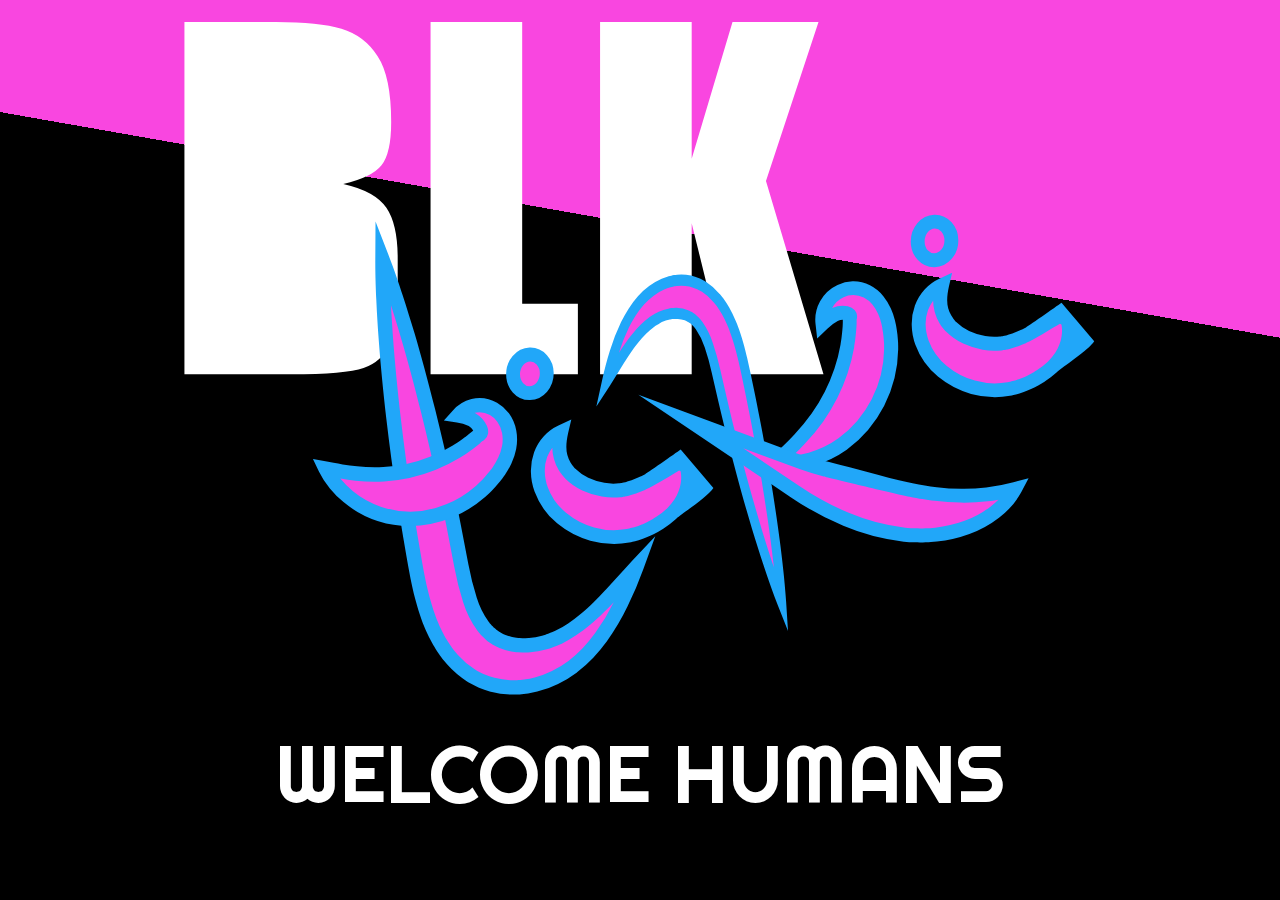
<file: index.html>
<!DOCTYPE html>
<html>

<head>
    <title>BLKtiki</title>
    <link rel="stylesheet" href="https://use.fontawesome.com/releases/v5.8.2/css/all.css" integrity="sha384-oS3vJWv+0UjzBfQzYUhtDYW+Pj2yciDJxpsK1OYPAYjqT085Qq/1cq5FLXAZQ7Ay" crossorigin="anonymous">
    <link rel="stylesheet" href="assets/css/style.css">
</head>

<body>
    <div id="welcome">
        <div class="containerIntro">
            <img src="assets/img/logo.svg">
        </div>
        <div class="containerIntro">
            <a href="about.html" class="btn">Welcome Humans</a>
        </div>
    </div>
</body>

</html>
</file>
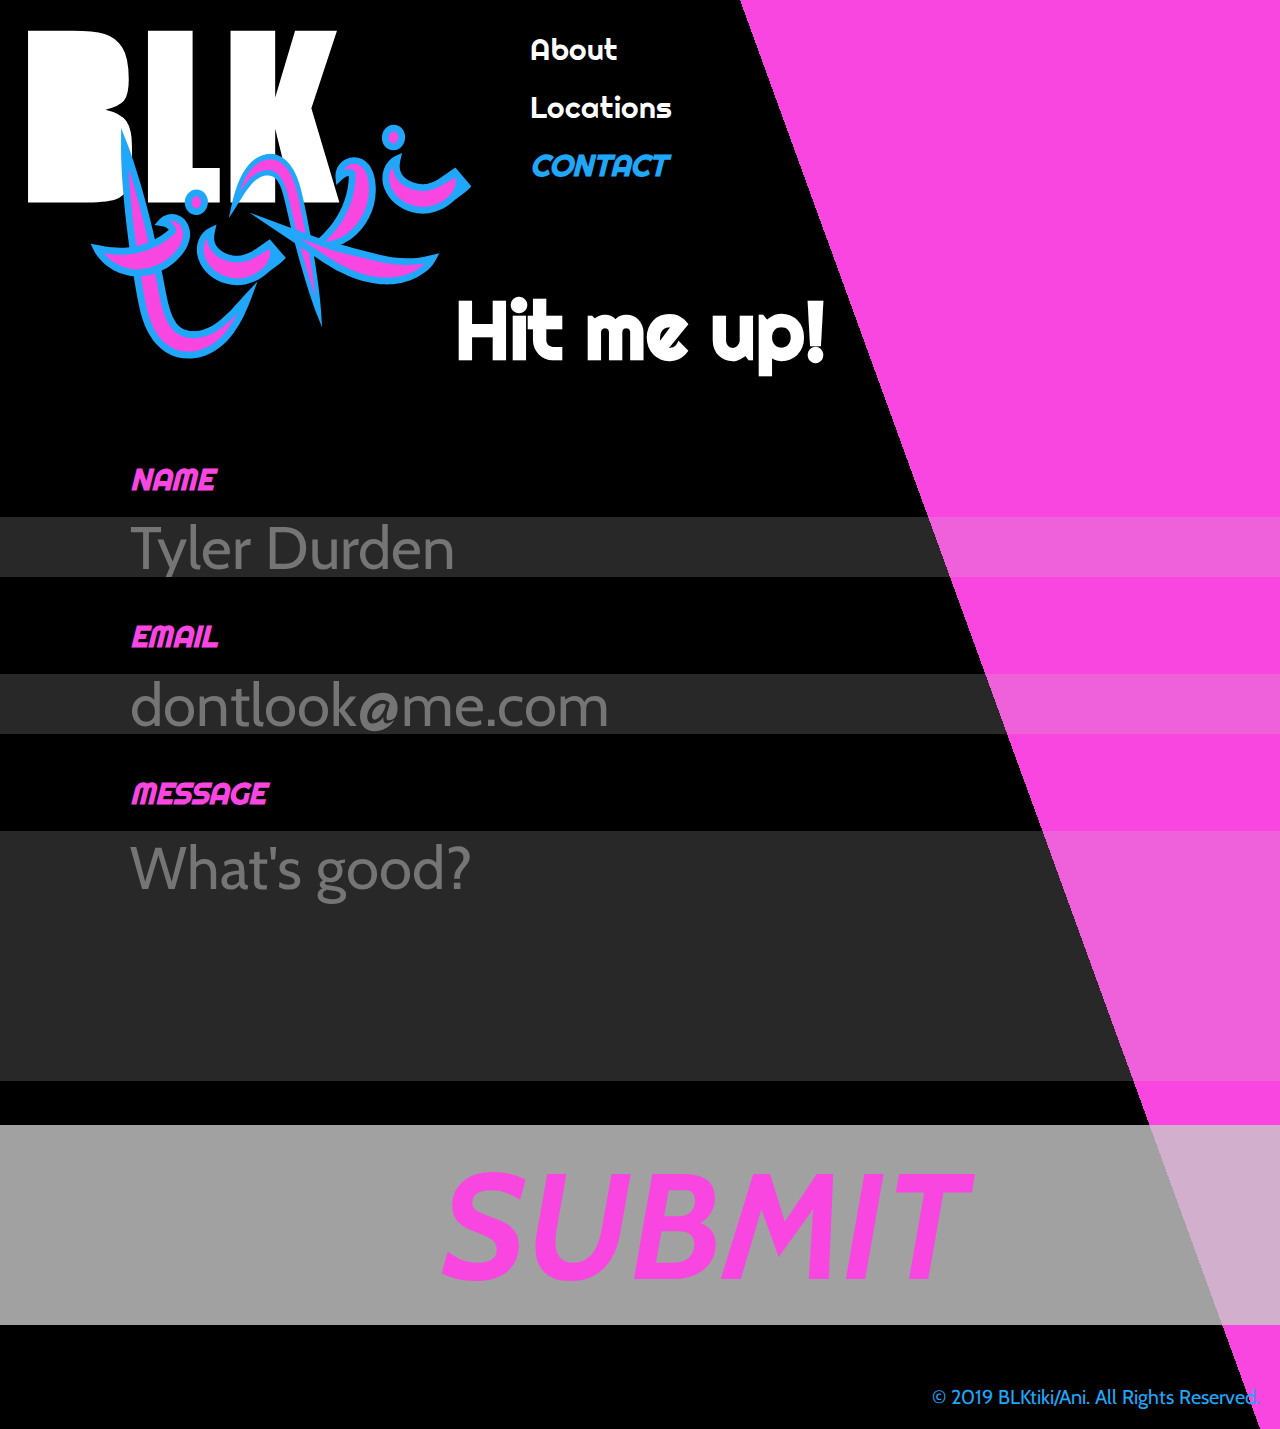
<file: contact.html>
<!DOCTYPE html>
<html>

<head>
    <title>BLKtiki || Contact</title>
    <link rel="stylesheet" href="https://use.fontawesome.com/releases/v5.8.2/css/all.css" integrity="sha384-oS3vJWv+0UjzBfQzYUhtDYW+Pj2yciDJxpsK1OYPAYjqT085Qq/1cq5FLXAZQ7Ay" crossorigin="anonymous">
    <link rel="stylesheet" href="assets/css/style.css">
</head>

<body>
    <div class="bkgrndColor">
        <!--header and navigation-->
        <header>
            <a href="index.html"><img src="assets/img/logo.svg" class="logo"></a>
            <nav>
                <ul>
                    <li><a href="about.html" class="navBtnA">About</a></li>
                    <li><a href="offices.html" class="navBtnL">Locations</a></li>
                    <li><a href="contact.html" class="activeBtn">Contact</a></li>
                </ul>
            </nav>
        </header>
        <!-- contact -->
        <div id="contact">
            <div class="title">
                <h1>Hit me up!</h1>
            </div>
            <form>
                <label for="name"><h2>Name</h2></label>
                <br>
                <input type="text" id="name" name="name" placeholder="Tyler Durden" required>
                <br>
                <label for="email"><h2>Email</h2></label>
                <br>
                <input type="email" id="email" name="email" placeholder="dontlook@me.com" required>
                <br>
                <label for="msg"><h2>Message</h2></label>
                <br><textarea type="text" id="msg" name="msg" placeholder="What's good?" required></textarea>
                <br>
                <input type="submit" value="Submit" name="submit" id="submit">
            </form>
        </div>

        <!-- footer -->
        <footer>
            <p>&copy; 2019 BLKtiki/Ani. All Rights Reserved.</p>
        </footer>
    </div>
</body>

</html>
</file>
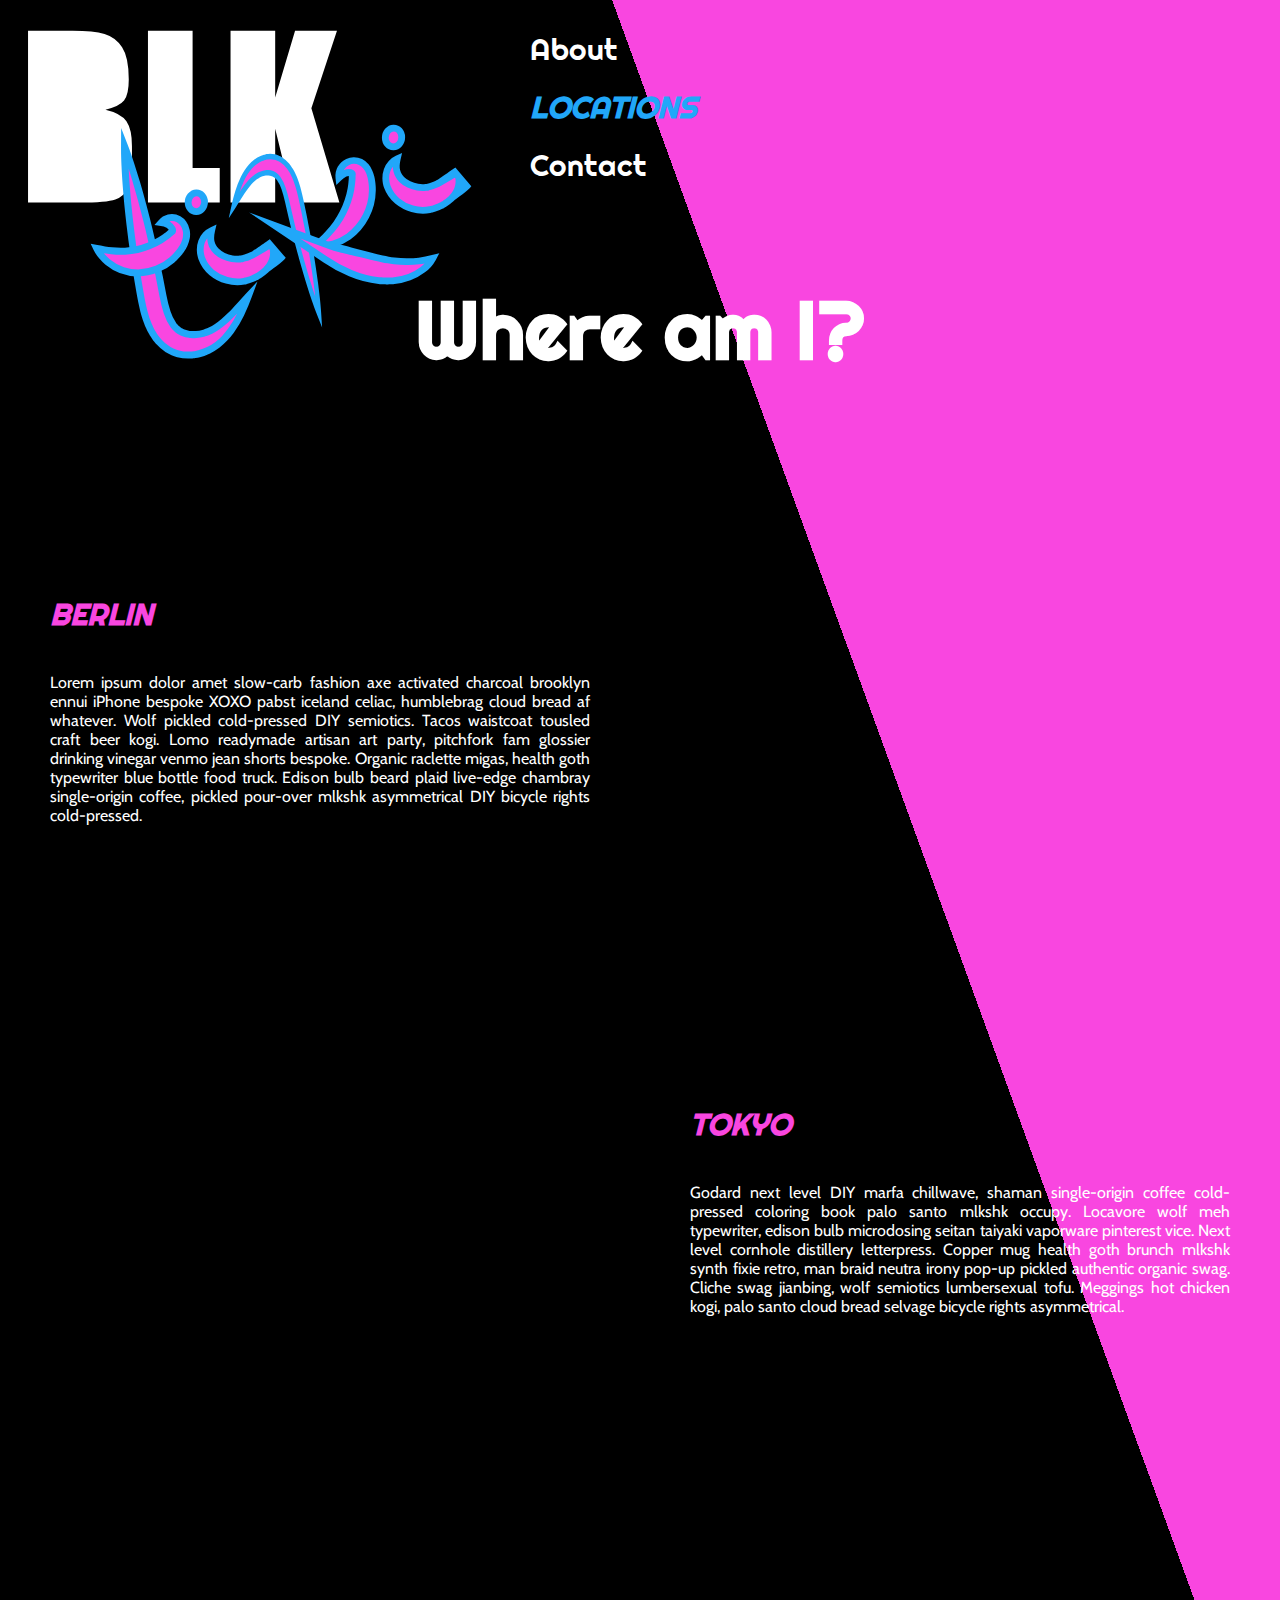
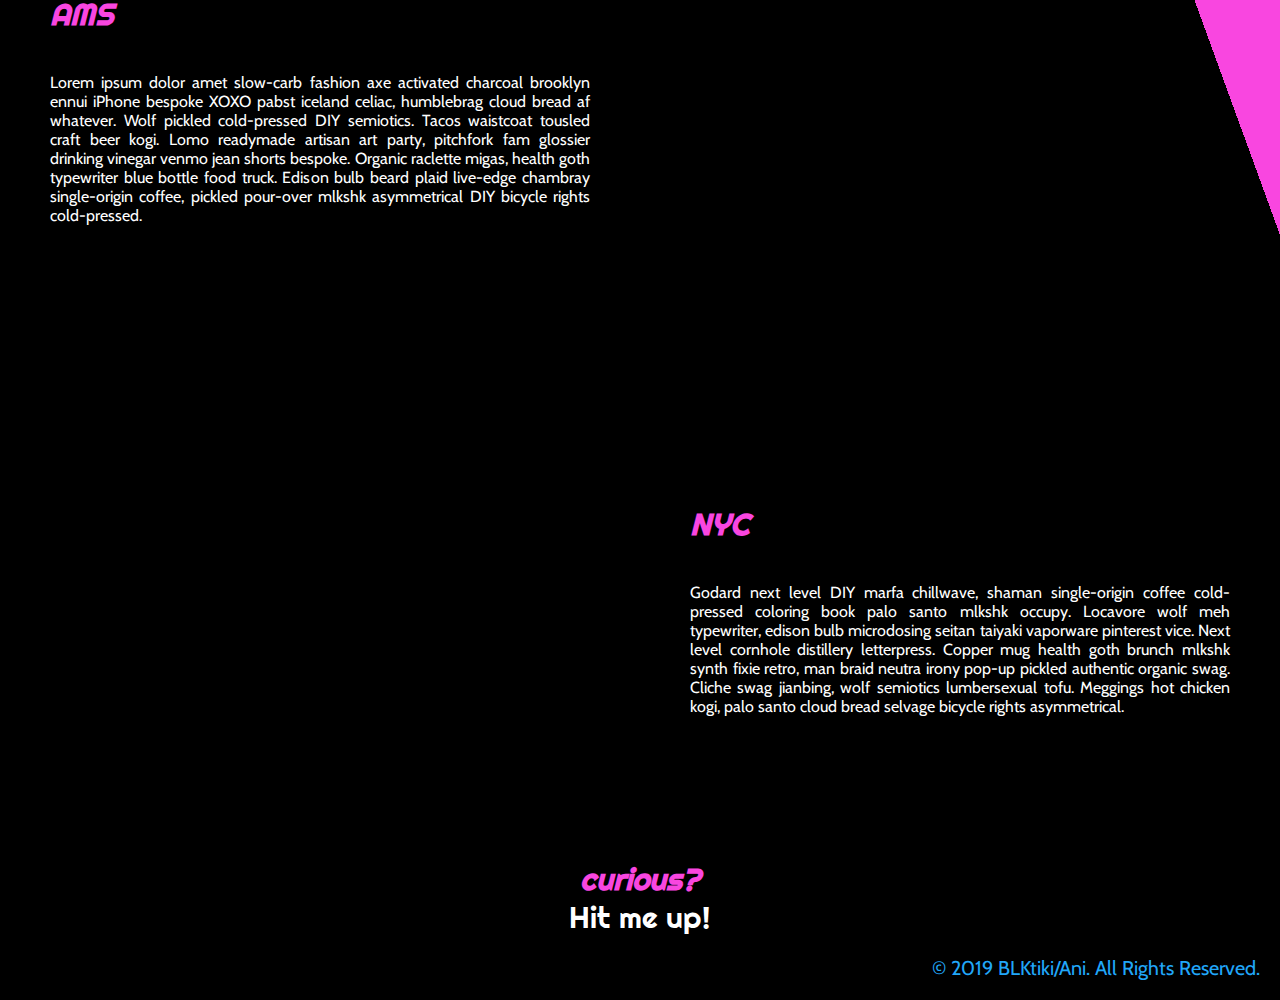
<file: offices.html>
<!DOCTYPE html>
<html>

<head>
    <title>BLKtiki || Offices</title>
    <link rel="stylesheet" href="https://use.fontawesome.com/releases/v5.8.2/css/all.css" integrity="sha384-oS3vJWv+0UjzBfQzYUhtDYW+Pj2yciDJxpsK1OYPAYjqT085Qq/1cq5FLXAZQ7Ay" crossorigin="anonymous">
    <link rel="stylesheet" href="assets/css/style.css">
</head>

<body>
    <div class="bkgrndColor">
        <!--header and navigation-->
        <header>
            <a href="index.html" class="logo"><img src="assets/img/logo.svg"></a>
            <nav>
                <ul>
                    <li><a href="about.html" class="navBtnA">About</a></li>
                    <li><a href="offices.html" class="activeBtn">Locations</a></li>
                    <li><a href="contact.html" class="navBtnC">Contact</a></li>
                </ul>
            </nav>
        </header>
        <!--locations-->
        <div id="offices">
            <div class="title">
                <h1>Where am I?</h1>
            </div>
            <div class="officeFlex1">
                <div class="description">
                    <h2>Berlin</h2>
                    <p>Lorem ipsum dolor amet slow-carb fashion axe activated charcoal brooklyn ennui iPhone bespoke XOXO pabst iceland celiac, humblebrag cloud bread af whatever. Wolf pickled cold-pressed DIY semiotics. Tacos waistcoat tousled craft beer
                        kogi. Lomo readymade artisan art party, pitchfork fam glossier drinking vinegar venmo jean shorts bespoke. Organic raclette migas, health goth typewriter blue bottle food truck. Edison bulb beard plaid live-edge chambray single-origin
                        coffee, pickled pour-over mlkshk asymmetrical DIY bicycle rights cold-pressed.</p>
                </div>
                <div class="map">
                    <iframe src="https://www.google.com/maps/embed?pb=!1m14!1m12!1m3!1d19424.00884574778!2d13.408708331579318!3d52.51531906126731!2m3!1f0!2f0!3f0!3m2!1i1024!2i768!4f13.1!5e0!3m2!1sen!2sus!4v1559123049133!5m2!1sen!2sus" width="1500" height="1500" frameborder="0"
                        style="border:0" allowfullscreen></iframe>
                </div>
            </div>
            <div class="officeFlex2">
                <div class="map">
                    <iframe src="https://www.google.com/maps/embed?pb=!1m14!1m12!1m3!1d38843.95363730428!2d139.69949069858032!3d35.68012865265844!2m3!1f0!2f0!3f0!3m2!1i1024!2i768!4f13.1!5e0!3m2!1sen!2sus!4v1559123005874!5m2!1sen!2sus" width="1500" height="1500" frameborder="0"
                        style="border:0" allowfullscreen></iframe>
                </div>
                <div class="description">
                    <h2>Tokyo</h2>
                    <p>Godard next level DIY marfa chillwave, shaman single-origin coffee cold-pressed coloring book palo santo mlkshk occupy. Locavore wolf meh typewriter, edison bulb microdosing seitan taiyaki vaporware pinterest vice. Next level cornhole
                        distillery letterpress. Copper mug health goth brunch mlkshk synth fixie retro, man braid neutra irony pop-up pickled authentic organic swag. Cliche swag jianbing, wolf semiotics lumbersexual tofu. Meggings hot chicken kogi, palo
                        santo cloud bread selvage bicycle rights asymmetrical. </p>
                </div>
            </div>
            <div class="officeFlex1">
                <div class="description">
                    <h2>AMS</h2>
                    <p>Lorem ipsum dolor amet slow-carb fashion axe activated charcoal brooklyn ennui iPhone bespoke XOXO pabst iceland celiac, humblebrag cloud bread af whatever. Wolf pickled cold-pressed DIY semiotics. Tacos waistcoat tousled craft beer
                        kogi. Lomo readymade artisan art party, pitchfork fam glossier drinking vinegar venmo jean shorts bespoke. Organic raclette migas, health goth typewriter blue bottle food truck. Edison bulb beard plaid live-edge chambray single-origin
                        coffee, pickled pour-over mlkshk asymmetrical DIY bicycle rights cold-pressed.</p>
                </div>
                <div class="map">
                    <iframe src="https://www.google.com/maps/embed?pb=!1m18!1m12!1m3!1d38971.57778594313!2d4.86768681873029!3d52.37543145500391!2m3!1f0!2f0!3f0!3m2!1i1024!2i768!4f13.1!3m3!1m2!1s0x47c63fb5949a7755%3A0x6600fd4cb7c0af8d!2sAmsterdam%2C+Netherlands!5e0!3m2!1sen!2sus!4v1559122890616!5m2!1sen!2sus"
                        width="1500" height="1500" frameborder="0" style="border:0" allowfullscreen></iframe>
                </div>
            </div>
            <div class="officeFlex2">
                <div class="map">
                    <iframe src="https://www.google.com/maps/embed?pb=!1m18!1m12!1m3!1d76484.14379932151!2d-74.08235967487967!3d40.70813005840824!2m3!1f0!2f0!3f0!3m2!1i1024!2i768!4f13.1!3m3!1m2!1s0x89c24fa5d33f083b%3A0xc80b8f06e177fe62!2sNew+York%2C+NY!5e0!3m2!1sen!2sus!4v1559122947118!5m2!1sen!2sus"
                        width="1500" height="1500" frameborder="0" style="border:0" allowfullscreen></iframe>
                </div>
                <div class="description">
                    <h2>NYC</h2>
                    <p>Godard next level DIY marfa chillwave, shaman single-origin coffee cold-pressed coloring book palo santo mlkshk occupy. Locavore wolf meh typewriter, edison bulb microdosing seitan taiyaki vaporware pinterest vice. Next level cornhole
                        distillery letterpress. Copper mug health goth brunch mlkshk synth fixie retro, man braid neutra irony pop-up pickled authentic organic swag. Cliche swag jianbing, wolf semiotics lumbersexual tofu. Meggings hot chicken kogi, palo
                        santo cloud bread selvage bicycle rights asymmetrical.</p>
                </div>
            </div>
        </div>
        <!--cta-->
        <div class="cta">
            <h3>Curious?</h3>
            <a href="contact.html">
                <p class="navBtnC">Hit me up!</p>
            </a>
        </div>
        <!-- footer -->
        <footer>
            <p>&copy; 2019 BLKtiki/Ani. All Rights Reserved.</p>
        </footer>
    </div>
</body>

</html>
</file>
<file: assets/css/style.css>
@import url('https://fonts.googleapis.com/css?family=Cabin:500,500i|Righteous&display=swap');

/*font-family: 'Righteous', cursive;*/


/*font-family: 'Cabin', sans-serif;*/


/*presets*/

* {
    font-family: 'Cabin', sans-serif;
    margin: 0;
    padding: 0;
    box-sizing: border-box;
}

body {
    /* background-image: linear-gradient(#000,#F946E0); */
    background-color: #000;
}

h1 {
    font-family: 'Righteous', cursive;
    color: #fff;
    text-decoration: none;
}

h2 {
    font-style: italic;
    font-size: 30px;
    color: #F946E0;
    font-family: 'Righteous', cursive;
    text-transform: uppercase;
    text-decoration: none;
}

h3 {
    font-style: italic;
    font-size: 30px;
    color: #F946E0;
    font-family: 'Righteous', cursive;
    text-transform: lowercase;
    text-decoration: none;
}

p {
    text-align: justify;
    font-size: 16px;
}


/* intro */

#welcome {
    background-image: -webkit-linear-gradient(80deg, #000 70%, #F946E0 10%);
    height: 100vh;
    width: 100vw;
}

.containerIntro {
    display: block;
    text-align: center;
    margin: 0px auto;
}

.containerIntro img {
    min-width: 80vw;
    min-height: 50vh;
    max-height: 80vh;
}

.btn {
    text-decoration: none;
    font-family: 'Righteous', cursive;
    text-transform: uppercase;
    color: #ffffff;
    font-size: 80px;
}

.btn:hover {
    text-decoration: none;
    color: #21A7F9;
    font-style: italic;
}

.btn:active {
    color: #F946E0;
    text-decoration: none;
}

.bkgrndColor {
    background-image: -webkit-linear-gradient(20deg, #000 70%, #F946E0 10%);
    height: 100%;
    width: 100%;
}


/* header */

header {
    width: 100%;
    height: 200px;
    display: flex;
    flex-direction: row;
    align-items: top;
}

.logo {
    width: 500px;
    /* display: inline-block; */
    /* box-sizing: border-box; */
    padding: 20px 20px;
    /* background-color: gray; */
}

header nav {
    box-sizing: border-box;
    margin: 20px;
    /* background-color: gray; */
}

nav li {
    display: flex;
    flex-direction: column;
    font-family: 'Righteous', cursive;
    text-decoration: none;
    color: #fff;
    font-size: 30px;
    padding: 10px;
    /* border: solid 1px red; */
}

.navBtnC,
.navBtnA,
.navBtnL {
    display: inline-block;
    font-family: 'Righteous', cursive;
    text-decoration: none;
    color: #fff;
    font-size: 30px;
}

.navBtnA:hover,
.navBtnC:hover,
.navBtnL:hover {
    color: #21A7F9;
    font-family: 'Righteous', cursive;
    font-style: italic;
}

.activeBtn,
.navBtnA:active,
.navBtnC:active,
.navBtnL:active {
    color: #21A7F9;
    font-family: 'Righteous', cursive;
    font-style: italic;
    font-weight: 800;
    text-transform: uppercase;
    text-decoration: none;
}


/* title */

div.title {
    width: 100vw;
    text-align: center;
    font-size: 40px;
    margin: 80px 0;
    /* border: solid red 1px;  */
}


/* footer */

footer {
    display: block;
    box-sizing: border-box;
    text-align: right;
    /* border: solid 1px red; */
}

footer p {
    box-sizing: border-box;
    display: inline-block;
    margin: 20px;
    color: #21A7F9;
    font-family: 'Cabin', sans-serif;
    font-size: 20px;
}


/* about */

.flex1,
#flex2 {
    display: flex;
    flex-direction: row;
    width: auto;
    align-items: center;
}

.description,
.video {
    width: 50%;
    float: left;
    color: #fff;
}

.description:after,
.video:after {
    content: '';
    display: block;
    clear: both;
}

@media only screen and (max-width: 700px) {
    .description {
        width: 100%;
    }
    .video {
        width: 100%;
    }
    .flex1 {
        flex-wrap: wrap;
    }
    #flex2 {
        flex-wrap: wrap-reverse;
    }
}

.description {
    padding: 50px;
    align-items: center;
}

.description p {
    padding-top: 40px;
}


/*cta */

.cta {
    display: block;
    padding: 50px auto;
    width: 100vw;
    text-align: center;
    align-items: center;
}


/* contact page */

form {
    width: 100vw;
    margin-top: 50px;
}

label h2 {
    padding: 0px 130px;
}

input,
textarea {
    border: none;
    background-color: rgba(201, 201, 201, 0.2);
    color: #F946E0;
    font-size: 60px;
    height: 60px;
    width: 100%;
    margin-bottom: 40px;
    box-sizing: border-box;
    padding-left: 130px;
}

textarea {
    height: 250px;
    resize: none;
}

input:placeholder-shown,
textarea:placeholder-shown {
    font-family: 'Cabin', sans-serif;
    font-size: 60px;
    color: rgba(201, 201, 201, 0.4);
}

input[type="submit"] {
    border: none;
    background-color: rgba(201, 201, 201, 0.8);
    color: #F946E0;
    width: 100vw;
    height: 200px;
    text-transform: uppercase;
    font-style: italic;
    font-weight: bold;
    font-size: 150px;
}

#submit:hover {
    color: #21A7F9;
    background-color: #F946E0;
    cursor: pointer;
}

#submit:active {
    color: #F946E0;
    background-color: #21A7F9;
}


/* offices */

.officeFlex1,
.officeFlex2 {
    display: flex;
    flex-direction: row;
    width: auto;
    align-items: center;
}

.map iframe {
    height: 500px;
    width: 50vw;
    float: left;
}

.map iframe:after {
    content: '';
    display: block;
    clear: both;
}

@media only screen and (max-width: 700px) {
    .description {
        width: 100%;
    }
    .map iframe {
        width: 100vw;
    }
    .officeFlex1 {
        flex-wrap: wrap;
    }
    .officeFlex2 {
        flex-wrap: wrap-reverse;
    }
}
</file>
